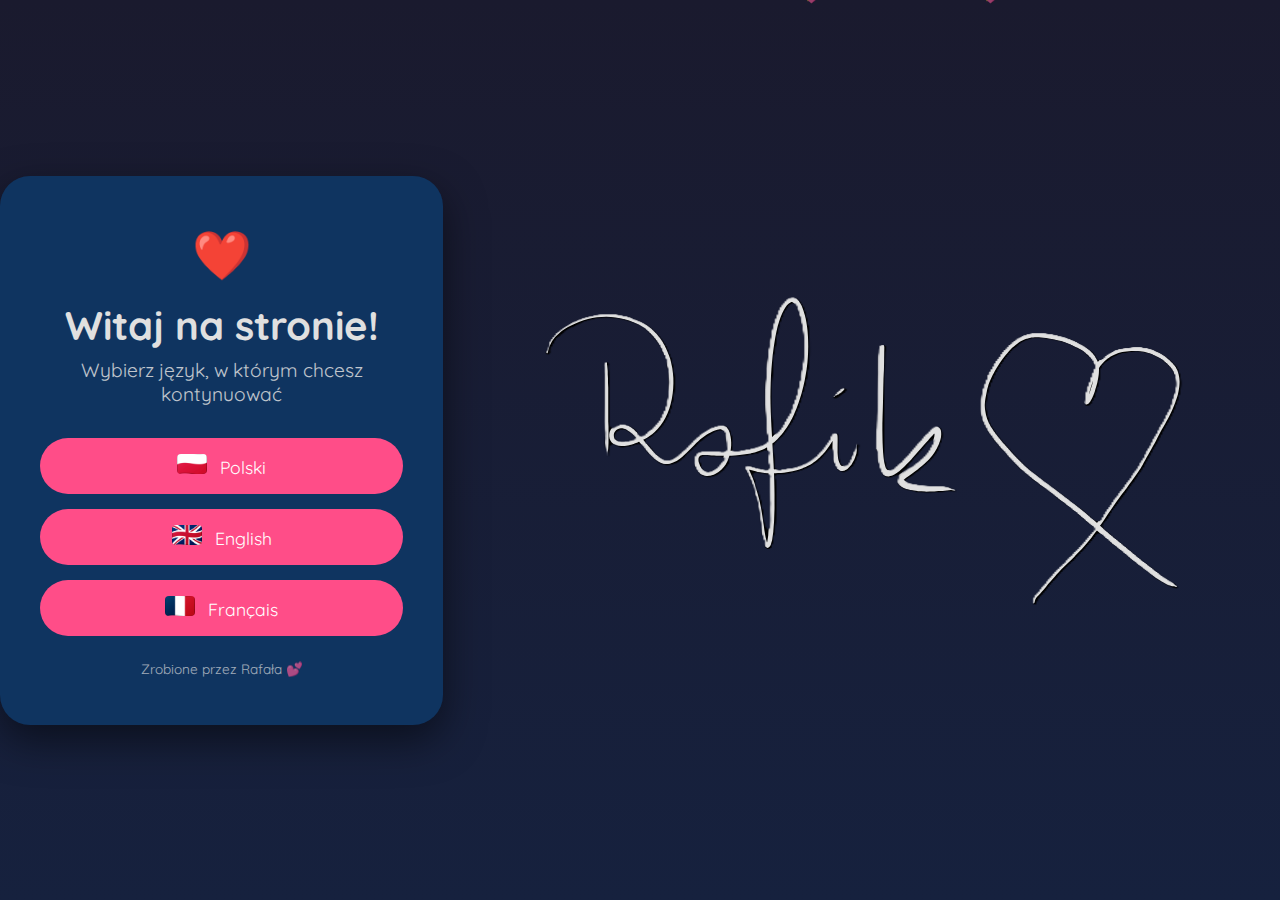
<file: index.html>
<!DOCTYPE html>
<html lang="pl">
<head>
    <meta charset="UTF-8">
    <title>Wybierz język ❤️</title>
    <meta name="viewport" content="width=device-width, initial-scale=1.0">

    
    <link href="https://fonts.googleapis.com/css2?family=Quicksand:wght@400;600&display=swap" rel="stylesheet">

    
     <link rel="stylesheet" href="css.css">
   
</head>
<body>

<div class="container">
    <div class="heart">❤️</div>

    <h1>Witaj na stronie!
    </h1>
    <h2>Wybierz język, w którym chcesz kontynuować</h2>

    <div class="buttons">
        <a href="pl.html" class="lang-btn">
            <img src="pl.png" alt="Polish flag" class="flag-img"> Polski
        </a>

        <a href="en.html" class="lang-btn">
            <img src="gb.png" alt="British flag" class="flag-img"> English
        </a>

        <a href="fr.html" class="lang-btn">
            <img src="fr.png" alt="French flag" class="flag-img"> Français
        </a>
    </div>

    <div class="footer">
        Zrobione przez Rafała 💕
    </div>
</div>
<img src="null.png" alt="null" class="bottom-right-image">
<script>
    // Latające serduszka w tle
    setInterval(() => {
        const heart = document.createElement("div");
        heart.className = "floating-heart";
        heart.innerHTML = "💖";
        heart.style.left = Math.random() * 100 + "vw";
        heart.style.animationDuration = (4 + Math.random() * 3) + "s";
        document.body.appendChild(heart);

        setTimeout(() => heart.remove(), 7000);
    }, 300);
</script>

</body>
</html>
</file>
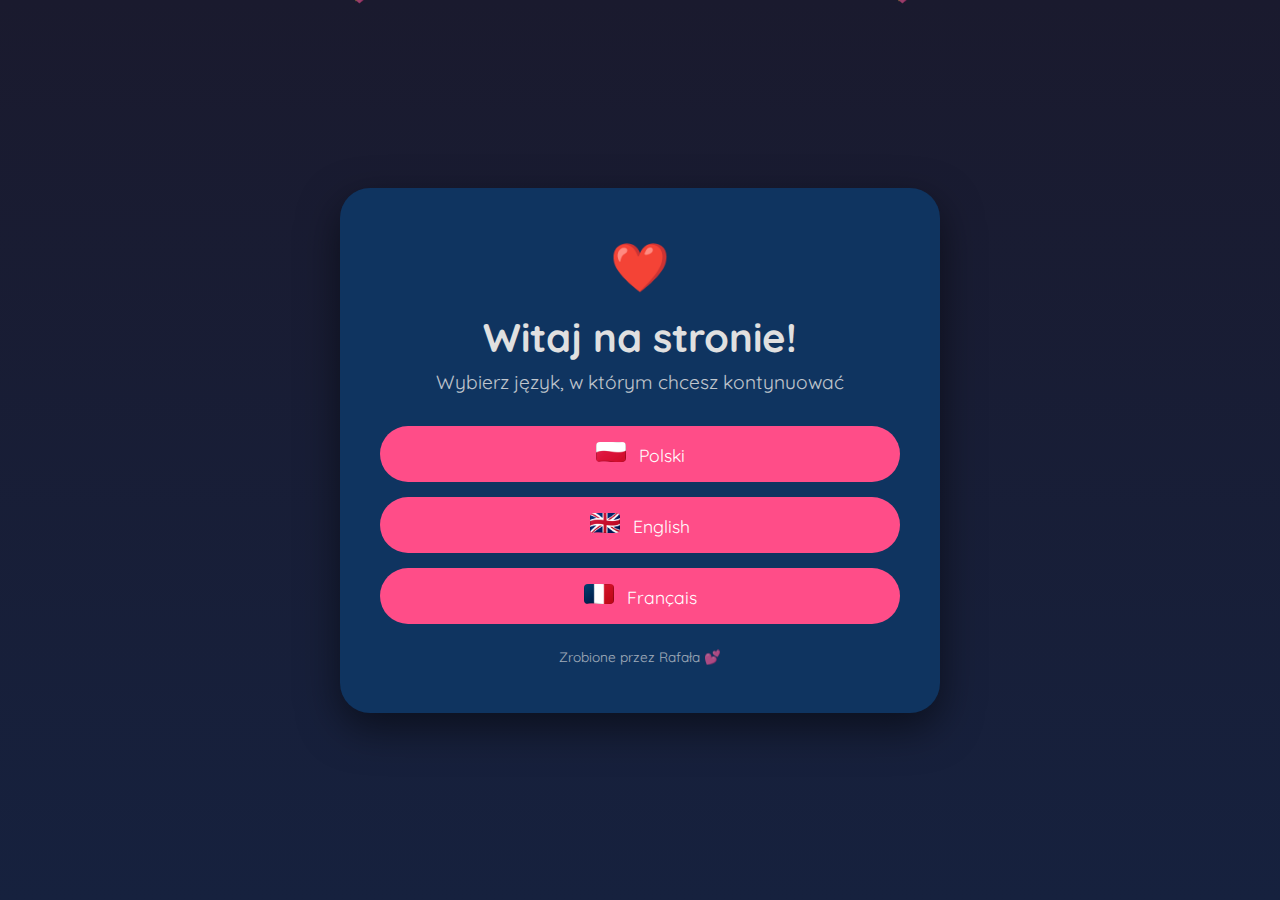
<file: strona.html>
<!DOCTYPE html>
<html lang="pl">
<head>
    <meta charset="UTF-8">
    <title>Wybierz język ❤️</title>
    <meta name="viewport" content="width=device-width, initial-scale=1.0">

    <!-- Czcionka -->
    <link href="https://fonts.googleapis.com/css2?family=Quicksand:wght@400;600&display=swap" rel="stylesheet">

    <!-- Wspólny CSS -->
     <link rel="stylesheet" href="css.css">
   
</head>
<body>

<div class="container">
    <div class="heart">❤️</div>

    <h1>Witaj na stronie!
    </h1>
    <h2>Wybierz język, w którym chcesz kontynuować</h2>

    <div class="buttons">
        <a href="pl.html" class="lang-btn">
            <img src="pl.png" alt="Polish flag" class="flag-img"> Polski
        </a>

        <a href="en.html" class="lang-btn">
            <img src="gb.png" alt="British flag" class="flag-img"> English
        </a>

        <a href="fr.html" class="lang-btn">
            <img src="fr.png" alt="French flag" class="flag-img"> Français
        </a>
    </div>

    <div class="footer">
        Zrobione przez Rafała 💕
    </div>
</div>

<script>
    // Latające serduszka w tle
    setInterval(() => {
        const heart = document.createElement("div");
        heart.className = "floating-heart";
        heart.innerHTML = "💖";
        heart.style.left = Math.random() * 100 + "vw";
        heart.style.animationDuration = (4 + Math.random() * 3) + "s";
        document.body.appendChild(heart);

        setTimeout(() => heart.remove(), 7000);
    }, 300);
</script>

</body>
</html>
</file>
<file: css.css>
/* ===== RESET & PODSTAWY ===== */
* {
    margin: 0;
    padding: 0;
    box-sizing: border-box;
}

body {
    font-family: 'Quicksand', sans-serif;
    min-height: 100vh;
    background: linear-gradient(180deg, #1a1a2e, #16213e);
    color: #e0e0e0;
    display: flex;
    justify-content: center;
    align-items: center;
    overflow-x: hidden;
}

/* ===== KONTENER GŁÓWNY ===== */
.container {
    padding: 3rem 2.5rem;
    text-align: center;
    max-width: 600px;
    width: 90%;
    position: relative;
    z-index: 2;
    background: transparent;
}

.container::before {
    content: '';
    position: absolute;
    top: 0;
    left: 0;
    right: 0;
    bottom: 0;
    background: #0f3460;
    border-radius: 30px;
    box-shadow: 0 15px 40px rgba(0, 0, 0, 0.5);
    z-index: -1;
}

/* ===== NAGŁÓWKI ===== */
h1 {
    font-size: 2.5rem;
    margin-bottom: 0.5rem;
    position: relative;
    z-index: 10;
}

h2 {
    font-size: 1.2rem;
    font-weight: 400;
    margin-bottom: 2rem;
    opacity: 0.85;
    position: relative;
    z-index: 10;
}

/* ===== SERCE ===== */
.heart {
    font-size: 3rem;
    margin-bottom: 1rem;
    animation: pulse 1.5s infinite;
    color: #ff4d88;
    position: relative;
    z-index: 10;
}

@keyframes pulse {
    0% { transform: scale(1); }
    50% { transform: scale(1.15); }
    100% { transform: scale(1); }
}

/* ===== PRZYCISKI ===== */
.buttons {
    display: flex;
    flex-direction: column;
    gap: 15px;
    position: relative;
    z-index: 10;
}

.lang-btn {
    text-decoration: none;
    background: #ff4d88;
    color: #fff;
    padding: 1rem;
    border-radius: 30px;
    font-size: 1.1rem;
    transition: 0.3s;
}

.lang-btn span {
    margin-right: 8px;
}

.flag-img {
    height: 20px;
    width: 30px;
    object-fit: cover;
    margin-right: 8px;
    border-radius: 4px;
}

.lang-btn:hover {
    background: #ff6b9d;
    transform: scale(1.05);
}

/* ===== STOPKA ===== */
.footer {
    margin-top: 1.5rem;
    font-size: 0.85rem;
    opacity: 0.7;
    position: relative;
    z-index: 10;
}

/* ===== LATAJĄCE SERDUSZKA ===== */
.floating-heart {
    position: fixed;
    top: -20px;
    font-size: 1.25rem;
    opacity: 0.6;
    animation: floatDown 6s linear forwards;
    z-index: 1;
    pointer-events: none;
}


@keyframes floatDown {
    from {
        transform: translateY(0);
        opacity: 1;
    }
    to {
        transform: translateY(120vh);
        opacity: 1;
    }
}

/* ===== EASTER EGG ===== */
.easter-egg-message {
    position: fixed;
    top: 50%;
    left: 50%;
    transform: translate(-50%, -50%);
    background: #ff4d88;
    color: #fff;
    padding: 2rem 3rem;
    border-radius: 20px;
    font-size: 2rem;
    font-weight: 600;
    box-shadow: 0 20px 60px rgba(255, 77, 136, 0.4);
    animation: popUp 0.5s ease forwards;
    z-index: 9999;
    display: flex;
    flex-direction: column;
    align-items: center;
    gap: 1rem;
}

.easter-egg-message p {
    margin: 0;
}

.easter-egg-image {
    max-width: 200px;
    width: 100%;
    height: auto;
    border-radius: 10px;
}

@keyframes popUp {
    from {
        transform: translate(-50%, -50%) scale(0);
        opacity: 0;
    }
    to {
        transform: translate(-50%, -50%) scale(1);
        opacity: 1;
    }
}
</file>
